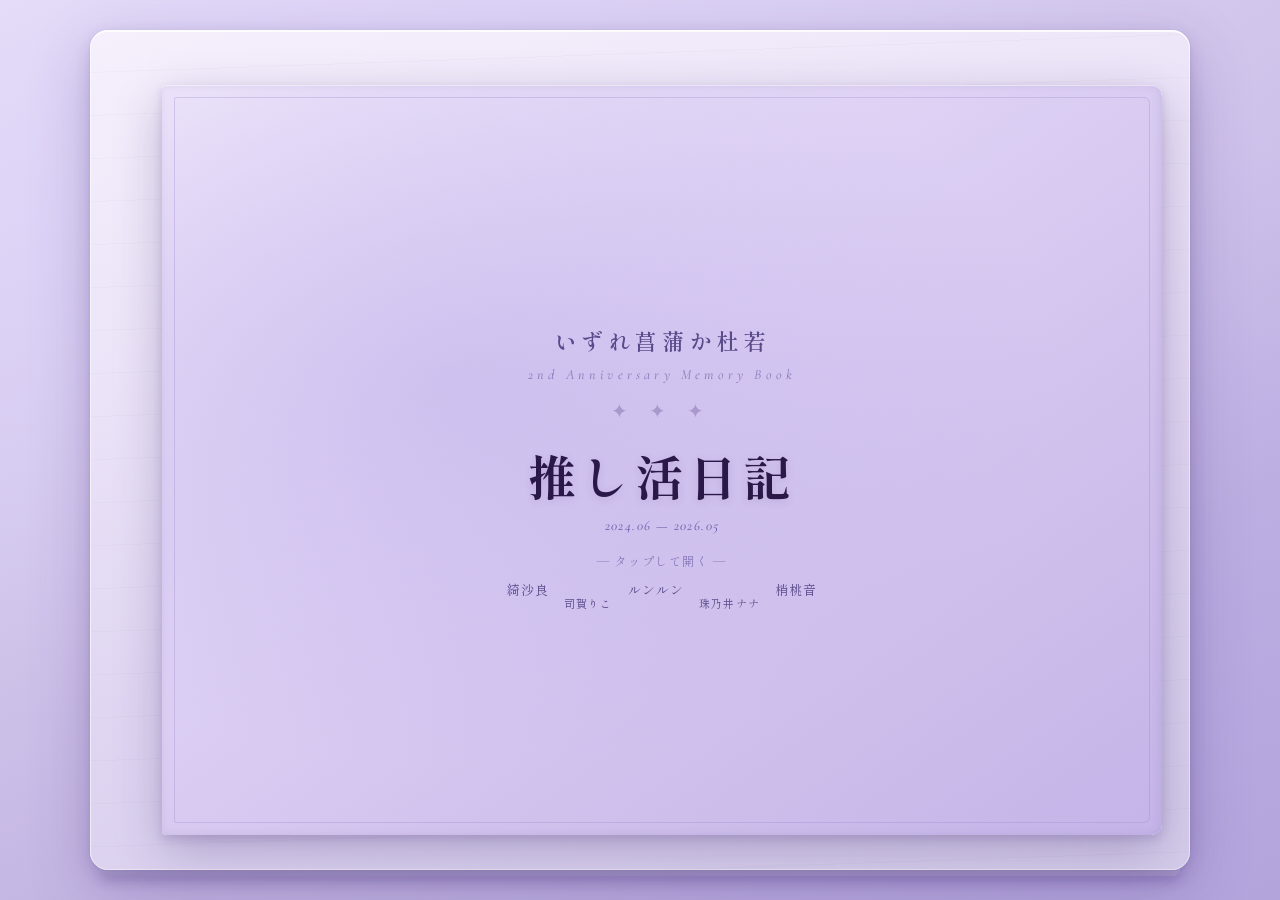
<file: oshi-v7.html>
<!DOCTYPE html>
<html lang="ja">
<head>
<meta charset="UTF-8">
<meta name="viewport" content="width=device-width, initial-scale=1.0, maximum-scale=1.0, user-scalable=no">
<title>推し活日記 — 2nd Anniversary Memory Book</title>
<link rel="preconnect" href="https://fonts.googleapis.com">
<link href="https://fonts.googleapis.com/css2?family=Shippori+Mincho:wght@400;500;600;700&family=Cormorant+Garamond:ital,wght@0,300;0,400;0,600;1,300;1,400;1,600&family=Zen+Kurenaido&display=swap" rel="stylesheet">
<style>
/* ════════════════════════════════════════════════
   RESET & BASE
════════════════════════════════════════════════ */
*,*::before,*::after{box-sizing:border-box;margin:0;padding:0;}
html,body{width:100%;min-height:100%;}
body{
  font-family:'Shippori Mincho','Hiragino Mincho ProN',serif;
  /* 机：ラベンダー系の滑らかなグラデーション */
  background:
    radial-gradient(ellipse 140% 100% at 30% 20%, rgba(220,210,255,0.6) 0%, transparent 60%),
    radial-gradient(ellipse 100% 120% at 80% 80%, rgba(180,165,230,0.5) 0%, transparent 55%),
    linear-gradient(155deg, #e8e0f5 0%, #d4c8ec 35%, #c2b4e2 65%, #b3a4d8 100%);
  display:flex;align-items:center;justify-content:center;
  min-height:100vh;min-height:100dvh;
  padding:clamp(8px,1.5vw,20px) 0;
}

/* ════════════════════════════════════════════════
   DESK（大枠）
════════════════════════════════════════════════ */
.desk{
  width:min(96vw,1100px);
  display:flex;flex-direction:column;gap:0;
  position:relative;
}

/* 机の表面 */
.desk-surface{
  background:
    /* 木目風ノイズ */
    repeating-linear-gradient(
      92deg,
      transparent 0px, transparent 18px,
      rgba(255,255,255,0.03) 18px, rgba(255,255,255,0.03) 19px
    ),
    repeating-linear-gradient(
      178deg,
      transparent 0px, transparent 42px,
      rgba(0,0,0,0.02) 42px, rgba(0,0,0,0.02) 43px
    ),
    linear-gradient(165deg, #f5f0fc 0%, #ece4f8 30%, #e0d6f2 60%, #d5ccea 100%);
  border-radius:18px;
  padding:clamp(14px,2vw,24px) clamp(16px,2.2vw,28px) clamp(12px,1.8vw,20px);
  box-shadow:
    0 2px 0 rgba(255,255,255,0.8) inset,
    0 -1px 0 rgba(0,0,0,0.06) inset,
    0 20px 60px rgba(80,55,130,0.28),
    0 6px 16px rgba(80,55,130,0.18),
    0 1px 3px rgba(80,55,130,0.12);
  position:relative;
  overflow:visible;
}
.desk-surface::before{
  content:'';position:absolute;inset:0;border-radius:18px;
  border:1px solid rgba(255,255,255,0.55);pointer-events:none;
}
/* 机の端の厚み表現 */
.desk-surface::after{
  content:'';
  position:absolute;bottom:-6px;left:10px;right:10px;height:8px;
  background:linear-gradient(to bottom, #c4b8e0, #b0a4d0);
  border-radius:0 0 12px 12px;
  box-shadow:0 4px 12px rgba(80,55,130,0.3);
  z-index:-1;
}

/* ════════════════════════════════════════════════
   年タブ行
════════════════════════════════════════════════ */
.year-row{
  display:flex;flex-direction:row;align-items:flex-end;
  gap:3px;
  padding-left:clamp(38px,4.8vw,52px);
  margin-bottom:0;
  position:relative;z-index:30;
  opacity:0;pointer-events:none;transition:opacity .4s;
}
.year-row.open{opacity:1;pointer-events:auto;}

.year-tab{
  background:linear-gradient(145deg,#a898cc,#8e7ec0);
  color:#fff;
  font-family:'Shippori Mincho',serif;
  font-size:clamp(10px,1.3vw,13px);font-weight:600;
  padding:5px 14px 10px;
  border-radius:8px 8px 0 0;
  border:none;cursor:pointer;letter-spacing:.06em;
  box-shadow:0 -3px 10px rgba(80,55,130,0.2),inset 0 1px 0 rgba(255,255,255,0.25);
  transition:background .2s,padding-bottom .15s;
  line-height:1;position:relative;margin-bottom:-1px;
}
.year-tab:hover:not(.active){background:linear-gradient(145deg,#9888bc,#7e6eb0);}
.year-tab.active{
  background:linear-gradient(145deg,#7560b0,#6450a0);
  padding-bottom:14px;
  box-shadow:0 -4px 14px rgba(80,55,130,0.3),inset 0 1px 0 rgba(255,255,255,0.2);
  z-index:2;
}

/* ════════════════════════════════════════════════
   中段
════════════════════════════════════════════════ */
.mid{display:flex;flex-direction:row;align-items:stretch;position:relative;}

/* ════════════════════════════════════════════════
   月タブ列
════════════════════════════════════════════════ */
.month-col{
  display:flex;flex-direction:column;justify-content:stretch;
  gap:2px;flex-shrink:0;
  margin-right:-1px;
  position:relative;z-index:30;
  opacity:0;pointer-events:none;transition:opacity .4s;
}
.month-col.open{opacity:1;pointer-events:auto;}

.month-tab{
  flex:1;
  width:clamp(36px,5vw,46px);
  min-height:0;
  padding:0 1px;
  font-family:'Shippori Mincho',serif;
  font-size:clamp(7.5px,.85vw,10px);
  font-weight:500;
  text-align:center;
  border-radius:6px 0 0 6px;
  border:none;cursor:pointer;color:#4a3a6a;
  display:flex;align-items:center;justify-content:center;
  box-shadow:-2px 1px 6px rgba(80,55,130,0.15);
  transition:filter .15s,padding-right .15s;
  line-height:1;
  position:relative;z-index:1;
  margin-right:-1px;
  white-space:nowrap;
  overflow:hidden;
  letter-spacing:-.05em;
}
.month-tab:hover:not(.disabled):not(.active){filter:brightness(.9);}
.month-tab.active{font-weight:600;filter:brightness(.82);z-index:2;padding-right:10px;}
.month-tab.disabled{background:#c8c4d4!important;color:#999;cursor:not-allowed;box-shadow:none;}

/* ════════════════════════════════════════════════
   本エリア
════════════════════════════════════════════════ */
.book-area{flex:1;min-width:0;position:relative;display:flex;align-items:center;}

/* 両脇ボタン */
.side-btn{
  position:absolute;top:0;bottom:0;width:44px;
  display:flex;align-items:center;justify-content:center;
  z-index:40;cursor:pointer;border:none;background:transparent;
  opacity:0;transition:opacity .3s;
}
.side-btn:hover{opacity:1;}
.side-btn-left{left:0;}
.side-btn-right{right:0;}
.side-btn-inner{
  width:clamp(28px,3.2vw,40px);height:clamp(28px,3.2vw,40px);
  border-radius:50%;
  background:rgba(255,255,255,0.3);
  border:1.5px solid rgba(255,255,255,0.5);
  display:flex;align-items:center;justify-content:center;
  font-size:clamp(12px,1.4vw,16px);color:#5a4a8a;
  transition:background .2s,transform .2s;
  box-shadow:0 2px 10px rgba(80,55,130,0.2);
  backdrop-filter:blur(8px);
}
.side-btn:hover .side-btn-inner{background:rgba(255,255,255,0.5);transform:scale(1.1);}
.side-btn.hidden{display:none;}

/* ════════════════════════════════════════════════
   本体（3D立体感）
════════════════════════════════════════════════ */
.book-outer{
  flex:1;min-width:0;
  position:relative;
  /* filterはz-indexを壊すため使用しない */
}

/* 本の背表紙（右端の厚み） */
.book-outer::before{
  content:'';
  position:absolute;
  right:-8px;top:4px;bottom:4px;
  width:10px;
  background:linear-gradient(to right,#c4b8e4,#a898cc);
  border-radius:0 4px 4px 0;
  z-index:-1;
}
/* 本の下端の厚み */
.book-outer::after{
  content:'';
  position:absolute;
  bottom:-7px;left:4px;right:4px;height:9px;
  background:linear-gradient(to bottom,#d4c8ec,#b8acdc);
  border-radius:0 0 6px 6px;
  z-index:-1;
}

.book{
  width:100%;aspect-ratio:4/3;
  position:relative;
  perspective:2400px;
  border-radius:4px 10px 10px 4px;
  overflow:hidden;
  box-shadow:0 16px 48px rgba(60,40,110,0.28),0 4px 10px rgba(60,40,110,0.16);
}

/* ════════════════════════════════════════════════
   ページ（左・右）
════════════════════════════════════════════════ */
.pages-wrap{
  position:absolute;inset:0;
  display:flex;
  border-radius:4px 10px 10px 4px;
  overflow:hidden;
}

/* 共通 */
.page{
  flex:1;
  position:relative;overflow:hidden;
  padding:clamp(10px,1.6vw,20px) clamp(12px,1.8vw,22px);
  /* ページの紙質 */
  background:
    repeating-linear-gradient(
      0deg,
      transparent 0px,transparent 27px,
      rgba(175,155,215,0.055) 27px,rgba(175,155,215,0.055) 28px
    ),
    linear-gradient(180deg, #fefcff 0%, #fdf9ff 60%, #fbf6fe 100%);
}
.page-left{
  border-radius:4px 0 0 4px;
  /* 左ページの右端グラデーション（綴じ目への影） */
  box-shadow:inset -8px 0 16px rgba(80,55,130,0.08);
}
.page-right{
  border-radius:0 10px 10px 0;
  box-shadow:inset 8px 0 16px rgba(80,55,130,0.08);
}

/* 綴じ目 */
.spine{
  position:absolute;left:50%;top:0;transform:translateX(-50%);
  width:14px;height:100%;z-index:20;pointer-events:none;
  background:linear-gradient(90deg,
    #9888c4 0%,#b0a4d8 15%,#d0c8ec 40%,#e0daf4 50%,
    #d0c8ec 60%,#b0a4d8 85%,#9888c4 100%
  );
  box-shadow:0 0 12px rgba(80,55,130,0.2);
}
/* 綴じ目の縫い目風 */
.spine::after{
  content:'';position:absolute;left:50%;top:0;transform:translateX(-50%);
  width:1px;height:100%;
  background:repeating-linear-gradient(
    to bottom,
    rgba(80,55,130,0.15) 0px,rgba(80,55,130,0.15) 6px,
    transparent 6px,transparent 10px
  );
}

/* ════════════════════════════════════════════════
   CSS 3D ページめくり
════════════════════════════════════════════════ */
.flip-panel{
  position:absolute;top:0;height:100%;width:50%;
  transform-style:preserve-3d;
  /* めくりアニメは JS で --angle を制御 */
  z-index:50;pointer-events:none;
  display:none;
}
.flip-panel.flipping{display:block;}
.flip-panel.flip-next{right:0;transform-origin:left center;}
.flip-panel.flip-prev{left:0;transform-origin:right center;}

.fp-front,.fp-back{
  position:absolute;inset:0;
  backface-visibility:hidden;
  overflow:hidden;
  padding:clamp(10px,1.6vw,20px) clamp(12px,1.8vw,22px);
  background:
    repeating-linear-gradient(
      0deg,transparent 0px,transparent 27px,
      rgba(175,155,215,0.055) 27px,rgba(175,155,215,0.055) 28px
    ),
    linear-gradient(180deg,#fefcff 0%,#fdf9ff 60%,#fbf6fe 100%);
}
.fp-back{transform:rotateY(180deg);}

/* めくれるページの折り目側にのみ薄い影 */
.fp-front::after{
  content:'';position:absolute;top:0;right:0;width:16px;height:100%;
  background:linear-gradient(to right,transparent,rgba(80,55,130,0.10));
  pointer-events:none;
}
.fp-back::after{
  content:'';position:absolute;top:0;left:0;width:16px;height:100%;
  background:linear-gradient(to left,transparent,rgba(80,55,130,0.08));
  pointer-events:none;
}

/* flip-shadow は使用しない（不自然な影を防ぐため）*/
.flip-shadow{ display:none; }

/* ════════════════════════════════════════════════
   表紙
════════════════════════════════════════════════ */
.cover{
  position:absolute;inset:0;z-index:60;
  border-radius:4px 10px 10px 4px;
  background:
    radial-gradient(ellipse at 30% 40%, rgba(180,165,230,0.4) 0%, transparent 60%),
    linear-gradient(145deg,#ede4fa 0%,#ddd0f4 40%,#cfc0ec 70%,#c4b4e8 100%);
  display:flex;align-items:center;justify-content:center;
  cursor:pointer;
  /* 表紙の質感 */
  box-shadow:inset 0 1px 0 rgba(255,255,255,0.5),inset -2px 0 8px rgba(80,55,130,0.1);
}
/* 表紙の装飾ライン */
.cover::before{
  content:'';position:absolute;inset:12px;
  border:1px solid rgba(150,130,200,0.3);
  border-radius:2px 6px 6px 2px;pointer-events:none;
}
.cover-inner{text-align:center;padding:20px;pointer-events:none;}
.cover-en{
  font-family:'Cormorant Garamond',serif;font-style:italic;
  font-size:clamp(9px,1.3vw,14px);letter-spacing:.3em;
  color:#8878b8;margin-bottom:12px;
}
.cover-title{
  font-family:'Shippori Mincho',serif;font-weight:700;
  font-size:clamp(18px,4vw,48px);
  color:#2a1848;letter-spacing:.12em;line-height:1.4;
  text-shadow:0 2px 8px rgba(80,55,130,0.15);
  margin-bottom:8px;
}
.cover-sub{
  font-family:'Cormorant Garamond',serif;font-style:italic;
  font-size:clamp(9px,1.2vw,14px);color:#6858a8;
  letter-spacing:.1em;margin-bottom:18px;
}
.cover-deco{
  color:#a898cc;font-size:clamp(12px,1.8vw,20px);
  letter-spacing:.4em;margin-bottom:18px;
}
.cover-hint{
  font-size:clamp(9px,1vw,12px);color:#8878b8;
  letter-spacing:.12em;animation:pulse 2.4s ease-in-out infinite;
  margin-bottom:clamp(8px,1.2vw,14px);
}
.cover-unit{
  font-family:'Shippori Mincho',serif;
  font-size:clamp(14px,2vw,22px);
  color:#5a4a8a;letter-spacing:.22em;font-weight:600;
  margin-bottom:clamp(6px,1vw,10px);
}
.cover-members{
  margin-top:clamp(6px,1vw,10px);
}
.cover-members-row1{
  display:flex;align-items:center;justify-content:center;
  gap:0;position:relative;
  font-family:'Shippori Mincho',serif;
  font-size:clamp(9px,1.2vw,13px);
  color:#5a4a8a;letter-spacing:.08em;
  line-height:1;
}
/* 3人（奇数）は通常配置、2人（偶数）は間に入る */
.cover-members-row1 span{
  padding:0 clamp(4px,.6vw,8px);
  position:relative;
}
/* 間に挟まる2人：少し下にずらして間に位置する */
.cover-members-row1 .cover-members-sub{
  font-size:clamp(8px,1.05vw,11px);
  color:#5a4a8a;
  position:relative;
  top:clamp(8px,1.2vw,14px);
}
@keyframes pulse{0%,100%{opacity:.4;}50%{opacity:1;}}
.cover.closing{
  animation:coverClose .5s ease-in-out forwards;
  pointer-events:none;
}
@keyframes coverClose{
  0%  {opacity:1;transform:scale(1);}
  60% {opacity:0.3;}
  100%{opacity:0;transform:scale(0.95);}
}

/* ════════════════════════════════════════════════
   ナビ下部
════════════════════════════════════════════════ */
.nav-row{
  display:flex;align-items:center;gap:clamp(8px,1.5vw,16px);
  padding:clamp(8px,1.2vw,12px) 0 0;
  padding-left:clamp(36px,4.5vw,50px);
  opacity:0;pointer-events:none;transition:opacity .4s;
}
.nav-row.open{opacity:1;pointer-events:auto;}
.page-info{
  font-family:'Cormorant Garamond',serif;font-style:italic;
  font-size:clamp(9px,1.1vw,12px);color:#8878b8;
  white-space:nowrap;min-width:clamp(70px,10vw,100px);text-align:center;
}
.page-slider{
  flex:1;-webkit-appearance:none;appearance:none;
  height:3px;border-radius:2px;outline:none;cursor:pointer;
  background:linear-gradient(to right,#8878b8 var(--pct,0%),rgba(140,120,184,.25) var(--pct,0%));
}
.page-slider::-webkit-slider-thumb{
  -webkit-appearance:none;appearance:none;
  width:13px;height:13px;border-radius:2px;transform:rotate(45deg);
  background:linear-gradient(135deg,#9888c8,#7868b0);
  border:2px solid #fff;box-shadow:0 1px 5px rgba(80,55,130,.4);cursor:pointer;
  transition:transform .15s,box-shadow .15s;
}
.page-slider:hover::-webkit-slider-thumb{
  transform:rotate(45deg) scale(1.2);
  box-shadow:0 2px 8px rgba(80,55,130,.5);
}
.page-slider::-moz-range-thumb{
  width:13px;height:13px;border-radius:2px;transform:rotate(45deg);
  background:linear-gradient(135deg,#9888c8,#7868b0);
  border:2px solid #fff;cursor:pointer;
}

/* ════════════════════════════════════════════════
   目次
════════════════════════════════════════════════ */
.toc-left{
  height:100%;display:flex;flex-direction:column;overflow:hidden;
  justify-content:flex-start;
}
/* ─ 新目次レイアウト ─ */
.toc-left-new{
  height:100%;display:flex;flex-direction:column;overflow:hidden;
  gap:0;
}
.toc-notice-block{
  flex:1;min-height:0;overflow:hidden;
  display:flex;flex-direction:column;
}
.toc-divider{
  flex-shrink:0;
  height:1px;background:rgba(140,120,184,.25);
  margin:clamp(6px,1vw,10px) 0;
}
.toc-how-block{
  flex:1;min-height:0;overflow:hidden;
  display:flex;flex-direction:column;gap:clamp(3px,.5vw,5px);
}
.toc-guide-center{
  display:flex;justify-content:center;align-items:center;
  padding:clamp(4px,.7vw,8px) 0;
}
.guide-book-col{
  flex-shrink:0;position:relative;
  padding-top:clamp(14px,2vw,20px);
  padding-left:clamp(20px,3vw,28px);
}
.toc-how-text{
  font-size:clamp(6.5px,.78vw,9px);
  color:#6858a8;line-height:1.65;
  text-align:left;
}
.guide-tip-inline{
  font-size:clamp(6.5px,.76vw,8.5px);
  color:#8878b8;display:block;margin-top:2px;
}
.toc-title{
  font-family:'Cormorant Garamond',serif;font-style:italic;
  font-size:clamp(9px,1.1vw,12px);color:#8878b8;letter-spacing:.1em;
  border-bottom:1px solid rgba(140,120,184,.25);
  padding-bottom:4px;margin-bottom:clamp(4px,.7vw,8px);flex-shrink:0;
}
.toc-notice{
  font-size:clamp(7.5px,.88vw,9.5px);
  line-height:clamp(1.6,2.2vw - 0.2,1.85);
  color:#2a1848;overflow:hidden;
}
.toc-notice a{color:#7868a8;font-size:clamp(7px,.8vw,9px);word-break:break-all;}

.toc-right{
  height:100%;display:flex;flex-direction:column;
  gap:clamp(4px,.7vw,8px);overflow:hidden;
}
.toc-welcome{
  font-family:'Cormorant Garamond',serif;font-style:italic;
  font-size:clamp(10px,1.45vw,16px);color:#6858a8;
  text-align:center;letter-spacing:.06em;flex-shrink:0;
}
.toc-desc{
  font-size:clamp(7.5px,.86vw,9.5px);
  line-height:clamp(1.6,2vw,1.8);
  color:#2a1848;flex-shrink:0;
}
.toc-guide{
  flex:1;min-height:0;
  border:1px solid rgba(140,120,184,.25);border-radius:8px;
  padding:clamp(5px,.9vw,10px);
  background:rgba(237,228,252,.3);
  display:flex;flex-direction:column;gap:clamp(3px,.6vw,6px);overflow:hidden;
}
.guide-label{font-size:clamp(7.5px,.82vw,9.5px);color:#8878b8;text-align:center;letter-spacing:.1em;flex-shrink:0;}
.guide-body{flex:1;min-height:0;display:flex;flex-direction:row;align-items:center;gap:clamp(8px,1.6vw,18px);}
.guide-book-col{flex-shrink:0;position:relative;padding-top:16px;padding-left:24px;}
.guide-book{
  width:clamp(100px,13vw,150px);aspect-ratio:2/1;
  border:1.5px solid #cfc4e8;border-radius:2px 4px 4px 2px;
  display:flex;position:relative;background:#fdf9ff;
}
.guide-page-mini{flex:1;}
.guide-page-mini-l{border-right:1px solid #cfc4e8;}
.guide-spine-mini{position:absolute;left:50%;top:0;transform:translateX(-50%);width:3px;height:100%;background:#c4b8d8;}
.guide-year-mini{
  position:absolute;top:0;left:24px;
  background:linear-gradient(135deg,#9888c4,#7868b4);color:#fff;
  font-size:clamp(5px,.62vw,7px);padding:2px 5px 3px;
  border-radius:3px 3px 0 0;white-space:nowrap;pointer-events:none;line-height:1.4;margin-bottom:-1px;
}
.guide-month-mini{
  position:absolute;top:16px;left:0;
  background:#ddd0f0;color:#4a3a6a;
  font-size:clamp(5px,.62vw,7px);padding:1px 3px;
  border-radius:3px 0 0 3px;line-height:1.9;pointer-events:none;margin-right:-1px;
}
.guide-text-col{flex:1;min-width:0;font-size:clamp(7px,.82vw,9.5px);color:#6858a8;line-height:clamp(1.7,2.2vw,2.0);}
.guide-tip{font-size:clamp(6.5px,.76vw,9px);color:#8878b8;line-height:clamp(1.6,2vw,1.85);text-align:center;flex-shrink:0;}

/* ════════════════════════════════════════════════
   月ページ
════════════════════════════════════════════════ */
/* ─ 写真グリッド（月ごとのパターン） ─ */
.photo-grid{display:grid;gap:clamp(4px,1vw,8px);height:100%;align-content:start;}
/* パターンA: 2列均等（デフォルト） */
.photo-grid.pat-a{grid-template-columns:1fr 1fr;}
/* パターンB: 上1枚大＋下2枚 */
.photo-grid.pat-b{grid-template-columns:1fr 1fr;}
.photo-grid.pat-b .photo-item:first-child{grid-column:1/-1;}
/* パターンC: 左縦長1＋右2枚縦 */
.photo-grid.pat-c{grid-template-columns:1fr 1fr;grid-template-rows:1fr 1fr;}
.photo-grid.pat-c .photo-item:first-child{grid-row:1/3;}
/* パターンD: 下1枚大＋上2枚 */
.photo-grid.pat-d{grid-template-columns:1fr 1fr;}
.photo-grid.pat-d .photo-item:last-child{grid-column:1/-1;}
/* パターンE: 右縦長1＋左2枚縦 */
.photo-grid.pat-e{grid-template-columns:1fr 1fr;grid-template-rows:1fr 1fr;}
.photo-grid.pat-e .photo-item:nth-child(2){grid-row:1/3;order:3;}
/* 5枚 */
.photo-grid.five{grid-template-columns:1fr 1fr;}
.photo-grid.five.pat-a .photo-item:last-child{grid-column:1/-1;}
.photo-item{
  background:#fff;
  border-radius:2px;
  padding:clamp(4px,.6vw,7px) clamp(4px,.6vw,7px) clamp(12px,1.8vw,22px);
  box-shadow:
    0 3px 10px rgba(80,55,130,.12),
    0 1px 3px rgba(0,0,0,.06),
    inset 0 1px 0 rgba(255,255,255,.8);
  cursor:default;transition:transform .22s,box-shadow .22s;
  display:flex;flex-direction:column;position:relative;
}
.photo-item.clickable{cursor:pointer;}
.photo-item:nth-child(1){transform:rotate(-1.3deg);}
.photo-item:nth-child(2){transform:rotate(.8deg);}
.photo-item:nth-child(3){transform:rotate(1.6deg);}
.photo-item:nth-child(4){transform:rotate(-.6deg);}
.photo-item:nth-child(5){transform:rotate(.4deg);}
.photo-item:hover{
  transform:rotate(0deg) scale(1.05) translateY(-2px)!important;
  box-shadow:0 8px 24px rgba(80,55,130,.22),0 2px 6px rgba(0,0,0,.08);
  z-index:5;
}
.photo-img{width:100%;aspect-ratio:3/4;object-fit:cover;display:block;background:linear-gradient(135deg,#e8dff8,#d8ccec);}
.photo-placeholder{width:100%;aspect-ratio:3/4;background:linear-gradient(135deg,#e8dff8,#d8ccec);display:flex;align-items:center;justify-content:center;font-size:clamp(14px,2vw,26px);color:#b0a0d0;}
.photo-name{position:absolute;bottom:clamp(2px,.35vw,4px);left:0;right:0;text-align:center;font-size:clamp(6.5px,.72vw,8.5px);color:#9080b8;font-family:'Cormorant Garamond',serif;font-style:italic;}

.pickup-area{display:flex;flex-direction:column;height:100%;gap:clamp(4px,.8vw,8px);}
.pickup-fanmark{
  text-align:center;
  font-size:clamp(14px,2vw,22px);
  line-height:1;
  flex-shrink:0;
  letter-spacing:.2em;
  opacity:0.85;
}
.pickup-month-label{
  font-family:'Cormorant Garamond',serif;font-style:italic;
  font-size:clamp(9px,1.1vw,13px);color:#8878b8;letter-spacing:.12em;
  text-align:right;flex-shrink:0;
}
.pickup-frame{
  flex:1;min-height:0;background:#fff;border-radius:2px;
  padding:clamp(4px,.8vw,8px) clamp(4px,.8vw,8px) clamp(16px,2.5vw,28px);
  box-shadow:0 4px 16px rgba(80,55,130,.14),0 1px 4px rgba(0,0,0,.07),inset 0 1px 0 rgba(255,255,255,.8);
  transform:rotate(-.3deg);transition:transform .22s,box-shadow .22s;
  display:flex;flex-direction:column;cursor:default;overflow:hidden;
}
.pickup-frame.clickable{cursor:pointer;}
.pickup-frame:hover{transform:rotate(0deg) scale(1.01) translateY(-1px);box-shadow:0 10px 28px rgba(80,55,130,.2);}
.pickup-img{width:100%;flex:1;min-height:0;object-fit:cover;object-position:top;display:block;background:linear-gradient(135deg,#e8dff8,#d8ccec);}
.pickup-placeholder{width:100%;flex:1;background:linear-gradient(135deg,#e8dff8,#d8ccec);display:flex;align-items:center;justify-content:center;font-size:clamp(20px,3vw,38px);color:#b0a0d0;}
.pickup-message{
  flex-shrink:0;
  background:linear-gradient(135deg,rgba(230,220,248,.45),rgba(218,208,240,.35));
  border-left:3px solid #c8b8e4;
  padding:clamp(5px,.8vw,9px) clamp(8px,1.1vw,12px);
  border-radius:0 6px 6px 0;
  font-size:clamp(8px,.95vw,11px);line-height:1.95;
  color:#2a1848;min-height:40px;
}

/* ════════════════════════════════════════════════
   2周年
════════════════════════════════════════════════ */
.ann-wrap{height:100%;display:flex;flex-direction:column;align-items:center;justify-content:center;gap:clamp(10px,1.8vw,22px);text-align:center;}
.ann-deco{color:#b0a0cc;font-size:clamp(12px,1.5vw,20px);letter-spacing:.45em;}
.ann-en{font-family:'Cormorant Garamond',serif;font-style:italic;font-size:clamp(12px,1.8vw,22px);color:#6858a8;letter-spacing:.08em;}
.ann-main{font-family:'Shippori Mincho',serif;font-weight:700;font-size:clamp(18px,3vw,44px);color:#2a1848;letter-spacing:.1em;line-height:1.6;text-shadow:0 2px 8px rgba(80,55,130,.12);}
.ann-msg{font-size:clamp(10px,1.1vw,13px);color:#2a1848;line-height:2.4;max-width:88%;}

/* ════════════════════════════════════════════════
   スマホ
════════════════════════════════════════════════ */
@media(max-width:700px){
  .year-row,.nav-row{padding-left:clamp(30px,4.5vw,42px);}
  .month-tab{width:clamp(28px,4vw,36px);font-size:clamp(8px,1.1vw,9px);}
  .year-tab{font-size:clamp(9px,1.4vw,11px);padding:4px 8px 8px;}
  .side-btn{width:32px;}
  .page{padding:clamp(8px,1.4vw,14px);}
}
@media(max-width:480px){
  .month-tab{width:26px;font-size:7.5px;}
  .year-tab{font-size:8.5px;padding:3px 7px 7px;}
}

/* ─ 花の装飾 ─ */
.flower-row{
  display:flex;justify-content:center;align-items:center;
  gap:clamp(4px,1vw,10px);
  flex-wrap:wrap;
}
.flower{
  font-size:clamp(14px,2.2vw,22px);
  display:inline-block;
  opacity:0.8;
}

/* ─ 最終ページ ─ */
.final-wrap{
  height:100%;display:flex;flex-direction:column;
  align-items:center;justify-content:center;
  gap:clamp(8px,1.5vw,16px);text-align:center;
}
.final-title-l{
  font-family:'Cormorant Garamond',serif;font-style:italic;
  font-size:clamp(40px,8vw,80px);
  color:#2a1848;letter-spacing:.08em;line-height:1;
  font-weight:300;
}
.final-title-sub{
  font-family:'Cormorant Garamond',serif;font-style:italic;
  font-size:clamp(16px,3vw,32px);
  color:#6858a8;letter-spacing:.12em;
}
.final-title-r{
  font-family:'Shippori Mincho',serif;font-weight:700;
  font-size:clamp(22px,4vw,44px);
  color:#2a1848;letter-spacing:.15em;line-height:1.3;
}
.ann-msg-final{
  font-size:clamp(10px,1.3vw,15px);
  color:#2a1848;line-height:2.4;
  font-family:'Shippori Mincho',serif;
}
/* ─ 花の装飾 ─ */
.ann-flowers{
  display:flex;justify-content:center;align-items:center;
  gap:clamp(6px,1.5vw,16px);
  flex-wrap:wrap;
  margin:clamp(4px,.8vw,8px) 0;
}
.fl{
  font-size:clamp(14px,2.2vw,24px);
  opacity:0.75;
  display:inline-block;
}
/* 各花に色を付ける */
/* 芍薬: ピンク, 蝋梅: 淡黄, 金木犀: オレンジ, ジャスミン: 白/クリーム, 桃の花: 薄ピンク */
.fl-shakyaku  { filter:hue-rotate(300deg) saturate(1.5); }
.fl-roubai    { filter:hue-rotate(40deg) saturate(0.8) brightness(1.1); }
.fl-kinmokusei{ filter:hue-rotate(20deg) saturate(2) brightness(1.1); }
.fl-jasmine   { filter:grayscale(0.8) brightness(1.3); }
.fl-momo      { filter:hue-rotate(320deg) saturate(1.2); }

/* 花をより自然に：CSS描画 */
.flower-row{
  display:flex;justify-content:center;align-items:center;
  gap:clamp(8px,2vw,20px);margin:clamp(6px,1vw,12px) 0;
}
.flower{
  width:clamp(20px,3vw,32px);height:clamp(20px,3vw,32px);
  position:relative;display:inline-flex;align-items:center;justify-content:center;
  font-size:clamp(16px,2.5vw,26px);
}

/* ─ 目次タイトル（横線の上） ─ */
.toc-book-title{
  font-family:'Cormorant Garamond',serif;font-style:italic;
  font-size:clamp(9px,1.1vw,12px);
  color:#8878b8;letter-spacing:.12em;
  text-align:center;margin-bottom:clamp(3px,.5vw,5px);
  flex-shrink:0;
}

/* ─ ミニ本イラスト（タブ密着） ─ */
.guide-book-col-inline{
  position:relative;
  padding-top:clamp(20px,2.8vw,26px);
  padding-left:clamp(24px,3.2vw,36px);
  display:inline-block;
  overflow:visible;
}
.guide-year-mini-i{
  position:absolute;
  bottom:100%;
  left:clamp(24px,3.2vw,36px);
  background:linear-gradient(135deg,#9888c4,#7868b4);color:#fff;
  font-size:clamp(6.5px,.85vw,9px);
  padding:2px 6px 3px;
  border-radius:3px 3px 0 0;
  white-space:nowrap;
  line-height:1.4;
  margin-bottom:-1px;
  pointer-events:none;
  max-width:none;
  overflow:visible;
}
.toc-book-row{
  display:flex;align-items:stretch;
}
.guide-month-mini-i{
  background:#ddd0f0;color:#4a3a6a;
  font-size:clamp(7px,.9vw,10px);padding:3px 5px;
  border-radius:3px 0 0 3px;line-height:1.85;
  margin-right:-1px;pointer-events:none;
  display:flex;flex-direction:column;justify-content:flex-start;
  align-self:stretch;
}

/* ─ 使い方テキスト ─ */
.toc-desc-inline{
  color:#4a3a6a!important;font-style:normal;
}
.toc-warn{
  color:#9060a0!important;
}

/* ─ 最終ページ見開き ─ */
.final-spread-l,.final-spread-r{
  height:100%;display:flex;flex-direction:column;
  align-items:center;justify-content:center;
  gap:clamp(8px,1.5vw,16px);text-align:center;
  padding:clamp(8px,1.5vw,16px);
}
.final-en{
  font-family:'Cormorant Garamond',serif;font-style:italic;
  font-size:clamp(12px,1.8vw,20px);
  color:#8878b8;letter-spacing:.1em;
}
.final-ja-big{
  font-family:'Shippori Mincho',serif;font-weight:700;
  font-size:clamp(22px,4vw,44px);
  color:#2a1848;letter-spacing:.12em;line-height:1.3;
}
.final-msg{
  font-family:'Shippori Mincho',serif;
  font-size:clamp(10px,1.4vw,15px);
  color:#2a1848;line-height:2.3;
}


/* ─ How to Use タイトル（横線の上・左寄せ） ─ */
.toc-how-title{
  font-family:'Cormorant Garamond',serif;font-style:italic;
  font-size:clamp(9px,1.1vw,12px);
  color:#8878b8;letter-spacing:.15em;
  text-align:left;
  margin-top:clamp(4px,.6vw,7px);
  margin-bottom:clamp(2px,.3vw,3px);
  flex-shrink:0;
}


/* ─ 最終ページ: 綴じ目なし・1枚化 ─ */
.book.final-page .book-spine,
.book.final-page .spine{
  display:none;
}
.book.final-page .page-left{
  border-radius:4px 0 0 4px;
  box-shadow:none;
  border-right:1px solid rgba(140,120,184,.15);
}
.book.final-page .page-right{
  border-radius:0 10px 10px 0;
  box-shadow:none;
}

/* 最終ページ左: 写真スペース */
.final-photo-side{
  height:100%;
  display:flex;flex-direction:column;
  gap:clamp(6px,1vw,10px);
  padding:clamp(4px,.6vw,8px);
}
.final-photo-frame{
  flex:1;min-height:0;
  background:#fff;
  border-radius:3px;
  padding:clamp(6px,1vw,10px) clamp(6px,1vw,10px) clamp(20px,3vw,30px);
  box-shadow:0 3px 12px rgba(100,80,150,.13),inset 0 1px 0 rgba(255,255,255,.8);
  transform:rotate(-.3deg);
  display:flex;align-items:center;justify-content:center;
  overflow:hidden;
}
.final-photo-placeholder{
  width:100%;height:100%;
  background:linear-gradient(135deg,#e8dff8,#d8ccec);
  display:flex;align-items:center;justify-content:center;
  font-size:clamp(20px,3vw,36px);color:#b0a0d0;border-radius:2px;
}
.final-photo-img{
  width:100%;height:100%;object-fit:cover;border-radius:2px;display:block;
}

/* 最終ページ右: 文字スペース */
.final-msg-side{
  height:100%;
  display:flex;flex-direction:column;
  align-items:flex-start;
  justify-content:center;
  gap:clamp(8px,1.4vw,16px);
  padding:clamp(6px,1vw,10px) clamp(4px,.6vw,8px);
}
.final-flower-row{
  display:flex;gap:clamp(3px,.6vw,6px);flex-wrap:wrap;
}
.final-flower{
  font-size:clamp(12px,1.8vw,20px);opacity:.82;
}
.final-ann-en{
  font-family:'Cormorant Garamond',serif;font-style:italic;
  font-size:clamp(10px,1.4vw,16px);color:#8878b8;letter-spacing:.12em;
}
.final-ann-ja{
  font-family:'Shippori Mincho',serif;font-weight:700;
  font-size:clamp(18px,3.2vw,38px);color:#2a1848;
  letter-spacing:.1em;line-height:1.4;
}
.final-ann-msg{
  font-family:'Shippori Mincho',serif;
  font-size:clamp(9px,1.2vw,13px);color:#2a1848;line-height:2.2;
}


/* ─ How to Use 横並びレイアウト ─ */
.toc-guide-row{
  display:flex;flex-direction:row;
  align-items:flex-start;
  gap:clamp(6px,1.2vw,14px);
  flex-shrink:0;
}
.toc-how-ops{
  flex:1;min-width:0;
  font-size:clamp(6.5px,.78vw,9px);
  color:#6858a8;line-height:1.75;
  padding-top:clamp(18px,2.5vw,24px); /* 年タブ分の余白に合わせる */
}
.toc-how-desc{
  flex-shrink:0;
  font-size:clamp(6px,.72vw,8.5px);
  color:#8878b8;line-height:1.7;
  margin-top:clamp(3px,.5vw,5px);
  border-top:1px solid rgba(140,120,184,.18);
  padding-top:clamp(3px,.5vw,5px);
}

</style>
</head>
<body>
<div class="desk">
  <div class="desk-surface">

    <!-- 年タブ -->
    <div class="year-row" id="yearRow"></div>

    <div class="mid">
      <!-- 月タブ -->
      <div class="month-col" id="monthCol"></div>

      <!-- 本エリア -->
      <div class="book-area" id="bookArea">

        <button class="side-btn side-btn-left hidden" id="btnPrev" aria-label="前のページ">
          <div class="side-btn-inner">◀</div>
        </button>

        <!-- 本の外枠（3D立体感用） -->
        <div class="book-outer">
          <div class="book" id="book">
            <!-- ページ -->
            <div class="pages-wrap">
              <div class="page page-left"  id="pageLeft"></div>
              <div class="page page-right" id="pageRight"></div>
              <div class="spine"></div>
            </div>

            <!-- CSS 3D めくりパネル -->
            <div class="flip-panel" id="flipPanel">
              <div class="fp-front" id="fpFront"></div>
              <div class="fp-back"  id="fpBack"></div>
            </div>

            <!-- めくり中の落ち影 -->
            <div class="flip-shadow" id="flipShadow"></div>

            <!-- 表紙 -->
            <div class="cover" id="cover">
              <div class="cover-inner">
                <div class="cover-unit">いずれ菖蒲か杜若</div>
                <div class="cover-en">2nd Anniversary Memory Book</div>
                <div class="cover-deco">✦ ✦ ✦</div>
                <div class="cover-title">推し活日記</div>
                <div class="cover-sub">2024.06 — 2026.05</div>
                <div class="cover-hint">— タップして開く —</div>
                <div class="cover-members">
                  <div class="cover-members-row1">
                    <span>綺沙良</span>
                    <span class="cover-members-sub">司賀りこ</span>
                    <span>ルンルン</span>
                    <span class="cover-members-sub">珠乃井ナナ</span>
                    <span>梢桃音</span>
                  </div>
                </div>
              </div>
            </div>
          </div>
        </div>

        <button class="side-btn side-btn-right hidden" id="btnNext" aria-label="次のページ">
          <div class="side-btn-inner">▶</div>
        </button>

      </div>
    </div>

    <!-- ナビ下部 -->
    <div class="nav-row" id="navRow">
      <span class="page-info" id="pageInfo"></span>
      <input type="range" class="page-slider" id="pageSlider" min="0" value="0" step="1">
    </div>

  </div>
</div>

<script src="data.js"></script>
<script>
'use strict';
/* ─── 定数 ────────────────────────────────── */
const VALID={2024:[6,7,8,9,10,11,12],2025:[1,2,3,4,5,6,7,8,9,10,11,12],2026:[1,2,3,4,5,6]};
const MCOL={1:'#FFE36C',2:'#DDD0F0',3:'#FFC6E2',4:'#63AED9',5:'#846FC7',6:'#DDD0F0',7:'#DDD0F0',8:'#DDD0F0',9:'#DDD0F0',10:'#D8E9FC',11:'#DDD0F0',12:'#DDD0F0'};
const MN=['1月','2月','3月','4月','5月','6月','7月','8月','9月','10月','11月','12月'];

const PAGES=[{type:'toc'}];
[2024,2025,2026].forEach(y=>VALID[y].forEach(m=>{
  if(y===2026&&m===6) PAGES.push({type:'anniversary'});
  else PAGES.push({type:'month',year:y,month:m});
}));

/* ─── 状態 ─────────────────────────────────── */
let idx=0,flipping=false,bookOpen=false,curYear=2024,curMonth=6;

/* ─── DOM ──────────────────────────────────── */
const cover      = document.getElementById('cover');
const yearRow    = document.getElementById('yearRow');
const monthCol   = document.getElementById('monthCol');
const pageLeft   = document.getElementById('pageLeft');
const pageRight  = document.getElementById('pageRight');
const btnPrev    = document.getElementById('btnPrev');
const btnNext    = document.getElementById('btnNext');
const pageInfo   = document.getElementById('pageInfo');
const slider     = document.getElementById('pageSlider');
const navRow     = document.getElementById('navRow');
const flipPanel  = document.getElementById('flipPanel');
const fpFront    = document.getElementById('fpFront');
const fpBack     = document.getElementById('fpBack');
const flipShadow = document.getElementById('flipShadow');

/* ─── 初期化 ──────────────────────────────── */
(function init(){
  slider.max=PAGES.length-1;
  renderYearTabs(); renderMonthTabs(); updateSliderTrack(0);
})();

/* ─── 表紙を開く ──────────────────────────── */
cover.addEventListener('click',openBook);
function openBook(){
  if(bookOpen)return;
  bookOpen=true;
  renderPage(0); updateUI();
  cover.classList.add('closing');
  let done=false;
  function revealBook(){
    if(done)return; done=true;
    cover.style.display='none';
    yearRow.classList.add('open');
    monthCol.classList.add('open');
    navRow.classList.add('open');
  }
  cover.addEventListener('animationend', revealBook, {once:true});
  setTimeout(revealBook, 600);
}

/* ─── 年タブ ───────────────────────────────── */
function renderYearTabs(){
  yearRow.innerHTML='';
  [2024,2025,2026].forEach(y=>{
    const b=document.createElement('button');
    b.className='year-tab'+(y===curYear?' active':'');
    b.textContent=y+'年'; b.onclick=()=>onYear(y);
    yearRow.appendChild(b);
  });
}
/* ─── 月タブ ───────────────────────────────── */
function renderMonthTabs(){
  monthCol.innerHTML='';
  const valid=VALID[curYear]||[];
  for(let m=1;m<=12;m++){
    const ok=valid.includes(m);
    const act=ok&&curMonth===m&&idx>0;
    const b=document.createElement('button');
    b.className='month-tab'+(ok?'':' disabled')+(act?' active':'');
    b.textContent=MN[m-1]; b.style.background=ok?MCOL[m]:'';
    if(ok) b.onclick=()=>onMonth(m);
    monthCol.appendChild(b);
  }
}

/* ─── 年/月クリック ────────────────────────── */
function onYear(y){
  curYear=y;
  const valid=VALID[y];
  const m=idx===0?valid[0]:(valid.includes(curMonth)?curMonth:valid[0]);
  if(y===2026&&m===6){goAnn();return;}
  const ni=fIdx(y,m); if(ni!==-1)go(ni);
}
function onMonth(m){
  if(curYear===2026&&m===6){goAnn();return;}
  const ni=fIdx(curYear,m); if(ni!==-1)go(ni);
}
function goAnn(){const ni=PAGES.findIndex(p=>p.type==='anniversary');if(ni!==-1)go(ni);}
function fIdx(y,m){return PAGES.findIndex(p=>p.type==='month'&&p.year===y&&p.month===m);}

/* ─── ページ移動 ───────────────────────────── */
function go(ni){
  if(flipping||ni===idx)return;
  const dir=ni>idx?'next':'prev';
  const oldIdx=idx;
  idx=ni;
  const p=PAGES[idx];
  if(p.type==='month'){curYear=p.year;curMonth=p.month;}
  flip3D(dir, oldIdx, idx, ()=>{
    renderYearTabs(); renderMonthTabs(); updateUI();
  });
}

btnPrev.addEventListener('click',()=>{if(idx>0)go(idx-1);});
btnNext.addEventListener('click',()=>{if(idx<PAGES.length-1)go(idx+1);});

/* ─── スライダー ───────────────────────────── */
let sliderDragging=false;
slider.addEventListener('mousedown',()=>{sliderDragging=true;});
slider.addEventListener('touchstart',()=>{sliderDragging=true;},{passive:true});
slider.addEventListener('input',()=>updateSliderTrack(parseInt(slider.value)));
slider.addEventListener('change',()=>{
  sliderDragging=false;
  const ni=parseInt(slider.value);
  if(ni!==idx)go(ni);
});
/* mouseup/touchend は document 全体で拾う（スライダー外で離しても確実にリセット） */
document.addEventListener('mouseup',()=>{
  if(!sliderDragging)return;
  sliderDragging=false;
  const ni=parseInt(slider.value);
  if(ni!==idx)go(ni);
});
document.addEventListener('touchend',()=>{
  if(!sliderDragging)return;
  sliderDragging=false;
  const ni=parseInt(slider.value);
  if(ni!==idx)go(ni);
},{passive:true});
function updateSliderTrack(val){
  const max=parseInt(slider.max)||1;
  slider.style.setProperty('--pct',(val/max*100).toFixed(1)+'%');
}

/* ─── UI更新 ───────────────────────────────── */
function updateUI(){
  btnPrev.classList.toggle('hidden',idx===0);
  btnNext.classList.toggle('hidden',idx===PAGES.length-1);
  const p=PAGES[idx];
  pageInfo.textContent=p.type==='toc'?'目次':p.type==='anniversary'?'2nd Anniversary':`${p.year}年 ${MN[p.month-1]}`;
  if(!sliderDragging){slider.value=idx;updateSliderTrack(idx);}
}

/* ══════════════════════════════════════════
   CSS 3D ページめくり
══════════════════════════════════════════ */
function flip3D(dir, oldIdx, newIdx, cb){
  flipping=true;
  const isNext=(dir==='next');
  const dur=680;
  const {left:oldL, right:oldR} = getPageHTML(oldIdx);
  const {left:newL, right:newR} = getPageHTML(newIdx);

  pageLeft.innerHTML  = oldL;
  pageRight.innerHTML = oldR;

  flipPanel.className        = 'flip-panel flipping '+(isNext?'flip-next':'flip-prev');
  flipPanel.style.transition = 'none';
  flipPanel.style.transform  = 'rotateY(0deg)';

  fpFront.innerHTML = isNext ? oldR : oldL;
  fpFront.className = 'fp-front '+(isNext?'page-right':'page-left');
  fpBack.innerHTML  = isNext ? newL : newR;
  fpBack.className  = 'fp-back ' +(isNext?'page-left':'page-right');
  /* flipShadow disabled */


  let midTimer=null;
  requestAnimationFrame(()=>{
    flipPanel.style.transition=`transform ${dur}ms cubic-bezier(0.645,0.045,0.355,1.000)`;
    flipPanel.style.transform = isNext?'rotateY(-180deg)':'rotateY(180deg)';
    midTimer=setTimeout(()=>{
      if(isNext){ pageRight.innerHTML=newR; }
      else      { pageLeft.innerHTML =newL; }
    }, dur*0.48);
  });

  flipPanel.addEventListener('transitionend',()=>{
    clearTimeout(midTimer);
    flipPanel.className       ='flip-panel';
    flipPanel.style.transform ='rotateY(0deg)';
    /* flipShadow disabled */

    pageLeft.innerHTML =newL;
    pageRight.innerHTML=newR;
    flipping=false;
    cb();
  },{once:true});
}

/* ─── ページHTML生成 ──────────────────────── */
function getPageHTML(i){
  const p=PAGES[i];
  if(p.type==='toc')        return getTocHTML();
  if(p.type==='anniversary') return getAnnHTML();
  return getMonthHTML(p.year,p.month);
}
function renderPage(i){
  const {left,right}=getPageHTML(i);
  pageLeft.innerHTML=left;
  pageRight.innerHTML=right;
}

/* ─── 目次 ─────────────────────────────────── */
function getTocHTML(){
  const left=`
<div class="toc-left-new">
  <!-- 上半分: タイトル＋注意書き -->
  <div class="toc-notice-block">
    <div class="toc-book-title">2nd Anniversary Memory Book</div>
    <div class="toc-title">Notice</div>
    <div class="toc-notice">
      このサイトは個人のファンが制作した<br>非公式のファン活動です。<br>
      ANYCOLOR株式会社・所属ライバーとは<br>一切関係ありません。<br><br>
      掲載しているキャラクター・映像・<br>スクリーンショットの著作権は<br>
      ANYCOLOR株式会社および各権利者に帰属します。<br><br>
      ANYCOLOR二次創作ガイドライン<br>（2026年6月19日参照）に基づき<br>制作・公開しています。<br>
      <a href="https://www.anycolor.co.jp/guidelines/" target="_blank" rel="noopener">anycolor.co.jp/guidelines/</a><br><br>
      無断転載・二次配布はご遠慮ください。
    </div>
  </div>
  <!-- 区切り線（How to Use タイトル付き） -->
  <div class="toc-how-title">How to Use</div>
  <div class="toc-divider"></div>
  <!-- 下半分: 使い方 -->
  <div class="toc-how-block">
    <!-- ミニ本(左)＋操作説明(右) 横並び -->
    <div class="toc-guide-row">
      <div class="guide-book-col-inline">
        <div class="guide-year-mini-i">2024年 2025年 2026年</div>
        <div class="toc-book-row">
          <div class="guide-month-mini-i">1月<br>2月<br>3月</div>
          <div class="guide-book">
            <div class="guide-spine-mini"></div>
            <div class="guide-page-mini guide-page-mini-l"></div>
            <div class="guide-page-mini"></div>
          </div>
        </div>
      </div>
      <div class="toc-how-ops">
        上のタブで年を選びます<br>
        横のタブで月を選びます<br>
        両脇 ◀ ▶ でめくれます<br>
        スライダーでも移動できます<br>
        スマホはスワイプも可能です<br>
        <span class="guide-tip-inline">グレーのタブは押せません</span><br>
        <span class="guide-tip-inline">写真クリックでリンクが開きます</span>
      </div>
    </div>
    <!-- 下部: サイト説明・非推奨文 -->
    <div class="toc-how-desc">
      <span class="toc-desc-inline">デビュー2周年を記念した個人制作のファン活動です</span><br>
      <span class="toc-desc-inline">2024年6月〜2026年5月の推し活の思い出をご覧いただけます</span><br>
      <span class="toc-warn">※他の方のファン活動をご覧になりたくない方には非推奨です</span>
    </div>
  </div>
</div>`;

  /* 右ページ: 2周年おめでとう */
  const right=`
<div class="ann-wrap">
  <div class="flower-row">
    <span class="flower">🌸</span><!-- 芍薬 -->
    <span class="flower">🌼</span><!-- 蝋梅 -->
    <span class="flower">🌼</span><!-- 金木犀 -->
    <span class="flower">🤍</span><!-- ジャスミン -->
    <span class="flower">🌸</span><!-- 桃の花 -->
  </div>
  <div class="ann-en">2nd Anniversary</div>
  <div class="ann-main">デビュー2周年<br>おめでとう</div>
  <div class="flower-row">
    <span class="flower">🌸</span>
    <span class="flower">🌼</span>
    <span class="flower">🌼</span>
    <span class="flower">🤍</span>
    <span class="flower">🌸</span>
  </div>
</div>`;
  return {left,right};
}

/* ─── 月ページ ──────────────────────────────── */
function getMonthHTML(year,month){
  const data=(typeof DIARY_DATA!=='undefined')?DIARY_DATA.find(d=>d.year===year&&d.month===month):null;
  const label=`${year}年 ${MN[month-1]}`;
  const five=data&&data.photos&&data.photos.length>=5;
  let ph='';
  if(data&&data.photos&&data.photos.length){
    ph=data.photos.map(p=>`
      <div class="photo-item${p.url?' clickable':''}" ${p.url?`onclick="window.open('${p.url}','_blank','noopener')"`:''}>
        <img class="photo-img" src="${p.file}" alt="${p.name||''}" onerror="this.style.display='none';this.nextElementSibling.style.display='flex'">
        <div class="photo-placeholder" style="display:none;">📷</div>
        ${p.name?`<div class="photo-name">${p.name}</div>`:''}
      </div>`).join('');
  }else{
    ph=`<div style="grid-column:1/-1;display:flex;align-items:center;justify-content:center;color:#b0a0d0;font-size:10px;">data.jsに写真を追加してください</div>`;
  }
  /* 月ごとにパターンを変える（6ヶ月周期） */
  const patterns=['pat-a','pat-b','pat-c','pat-d','pat-e','pat-a'];
  const patIdx=((year-2024)*12+(month-1))%6;
  const pat=patterns[patIdx];
  const left=`<div class="photo-grid ${pat}${five?' five':''}" style="height:100%;">${ph}</div>`;
  const pu=data&&data.pickup;
  const FAN_MARKS={'綺沙良':'🪞','司賀りこ':'📒','ルンルン':'🥨🍚','珠乃井ナナ':'🛼','梢桃音':'🪷'};
  const fanMark = pu&&pu.member ? (FAN_MARKS[pu.member]||'') : '';
  const right=`
<div class="pickup-area">
  <div class="pickup-month-label">${label}</div>
  ${fanMark ? `<div class="pickup-fanmark">${fanMark}</div>` : ''}
  <div class="pickup-frame${pu&&pu.url?' clickable':''}" ${pu&&pu.url?`onclick="window.open('${pu.url}','_blank','noopener')"`:''}>
    ${pu?`<img class="pickup-img" src="${pu.file}" alt="" onerror="this.style.display='none';this.nextElementSibling.style.display='flex'"><div class="pickup-placeholder" style="display:none;">🌸</div>`:`<div class="pickup-placeholder">🌸</div>`}
  </div>
  <div class="pickup-message">${pu?pu.message:'ここにこの月の一言コメントを入れてください。'}</div>
</div>`;
  return {left,right};
}

/* ─── 最終ページ（見開き全体でメッセージ） ── */
function getAnnHTML(){
  /* 花5種：芍薬・蝋梅・金木犀・ジャスミン・桃の花 */
  const flowers5=[
    {e:'🌸',n:'芍薬',c:'#f9a8d4'},
    {e:'🌼',n:'蝋梅',c:'#fde68a'},
    {e:'🌸',n:'金木犀',c:'#fdba74'},
    {e:'🤍',n:'ジャスミン',c:'#e9d5ff'},
    {e:'🌸',n:'桃の花',c:'#fbcfe8'},
  ];
  const flowerRow = flowers5.map(f=>
    `<span class="flower" title="${f.n}" style="color:${f.c}">${f.e}</span>`
  ).join('');
  const flowerDiv = `<div class="flower-row">${flowerRow}</div>`;

  const left=`
<div class="final-spread-l">
  ${flowerDiv}
  <div class="final-en">2nd Anniversary</div>
  <div class="final-ja-big">デビュー2周年</div>
  <div class="final-msg">
    ここにお祝いの<br>
    メッセージを<br>
    書いてください。
  </div>
  ${flowerDiv}
</div>`;

  const right=`
<div class="final-spread-r">
  ${flowerDiv}
  <div class="final-ja-big">おめでとう</div>
  <div class="final-msg">
    2年間ありがとう。<br>
    これからもずっと<br>
    応援しています。
  </div>
  ${flowerDiv}
</div>`;
  return {left,right};
}

/* ─── キーボード ─────────────────────────────── */
document.addEventListener('keydown',e=>{
  if(!bookOpen)return;
  if(e.key==='ArrowLeft'&&idx<PAGES.length-1)go(idx+1);
  if(e.key==='ArrowRight'&&idx>0)go(idx-1);
});

/* ─── スワイプ ───────────────────────────────── */
let tx=0;
document.getElementById('book').addEventListener('touchstart',e=>{tx=e.touches[0].clientX;},{passive:true});
document.getElementById('book').addEventListener('touchend',e=>{
  if(!bookOpen)return;
  const dx=e.changedTouches[0].clientX-tx;
  if(dx<-50&&idx<PAGES.length-1)go(idx+1);
  if(dx>50&&idx>0)go(idx-1);
},{passive:true});
</script>
</body>
</html>
</file>
